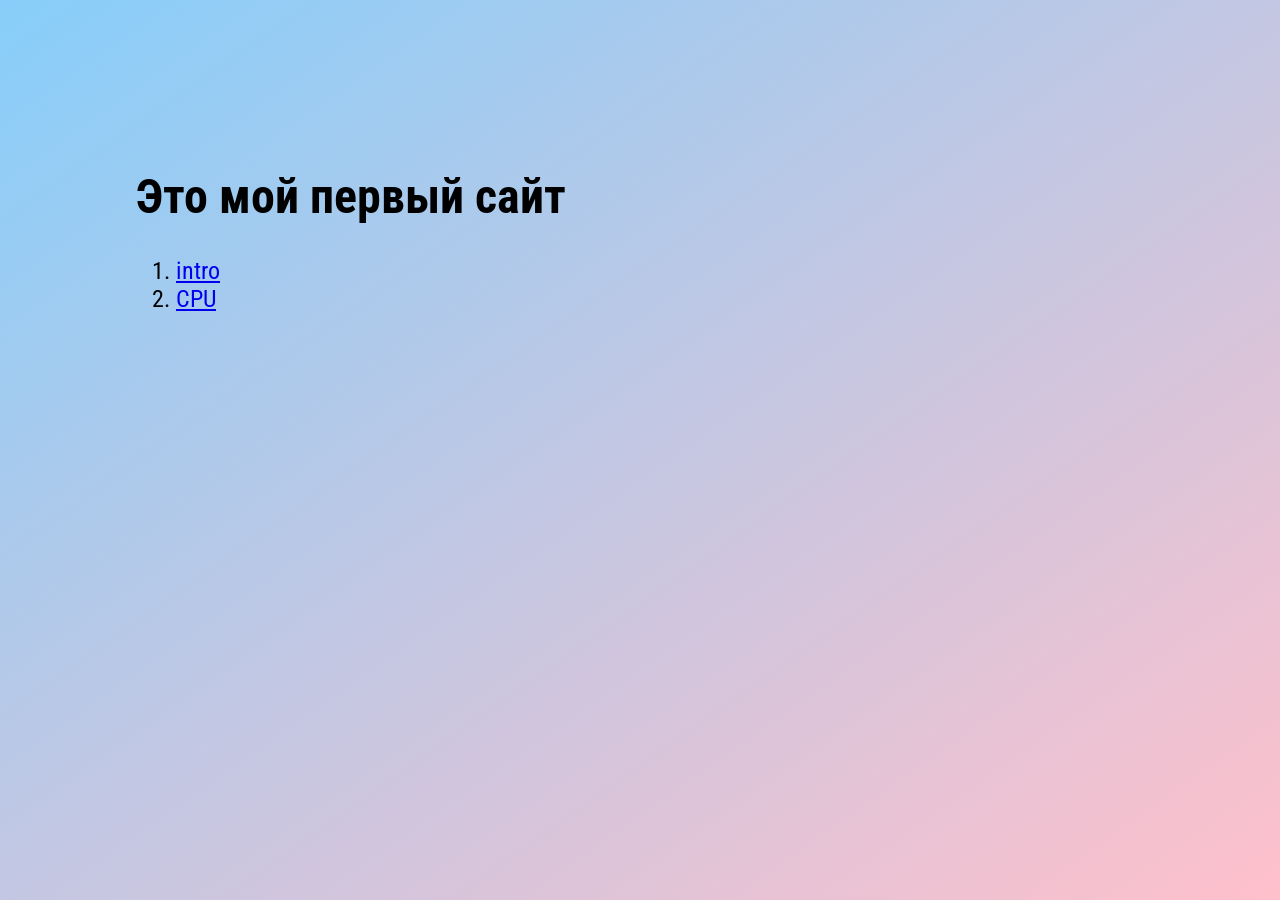
<file: index.html>
﻿<!DOCTYPE html>

<html lang="ru" xmlns="http://www.w3.org/1999/xhtml">
<head>
    <meta charset="utf-8" />
    <link rel="stylesheet" href="Style.css" />

    <title>Это мой первый сайт</title>
</head>
<body>
    <h1>Это мой первый сайт</h1>
    <ol>
        <li><a href="00-intro/Index.html">intro</a></li>
        <li><a href="01-CPU/cpu.html">CPU</a></li>
    </ol>
</body>
</html>
</file>
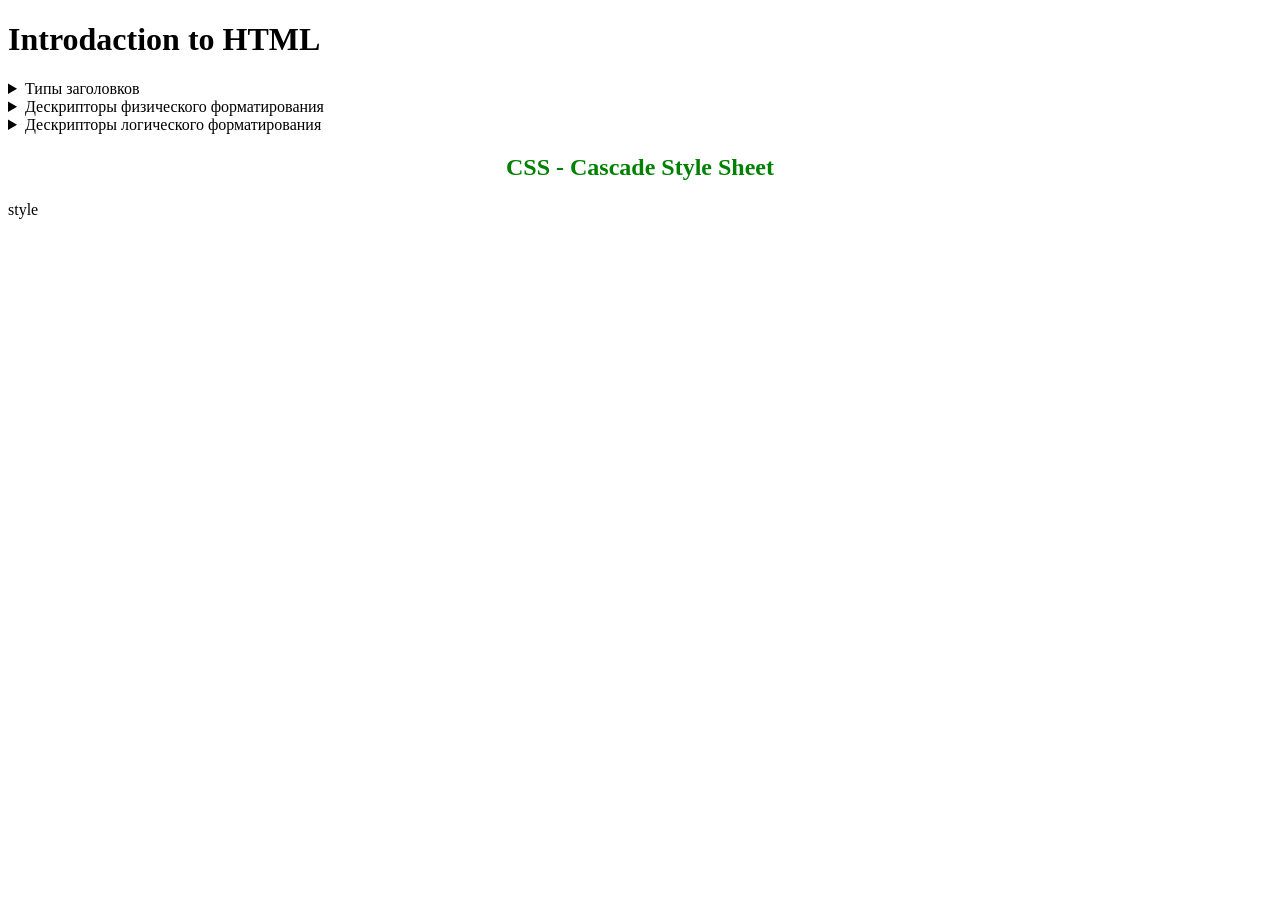
<file: 00-intro/Index.html>
﻿<!DOCTYPE html>

<html lang="ru" xmlns="http://www.w3.org/1999/xhtml">
<head>
    <meta charset="utf-8" />
    <meta name="description" content="Introdaction to HTML,Введение в HTML, группа SPU_411"/>
    <title>Введение в HTML</title>
    <style>
        h2,h4,h6
        {
            color:red;
            text-align:center;
        }
        h2
        {
            color:green;
        }
        code
        {
            font-size:20px;
        }
    </style>
</head>
<body>
    <h1>Introdaction to HTML</h1>
    <details>
        <summary> Типы заголовков </summary>
        <h1>Заголовок 1 &#9728;</h1>
        <h2>Заголовок 2 &#x263C;</h2>
        <h3>Заголовок 3 &#x266B;</h3>
        <h4>Заголовок 4 </h4>
        <h5>Заголовок 5 </h5>
        <h6>Заголовок 6 </h6>
    </details>
    <details>
        <summary>Дескрипторы физического форматирования</summary>
        <p>
            В HTML все делается через дескрипторы.
        </p>
        <b> <tt>&#60;p&#62;</tt>    (Paragraph)     &#8213;</b> это дескриптор описывает абзац;<br>
        <b> <tt>&#60;b&#62;</tt>    (Bold)          &#8213;</b> это дескриптор делает шрифт <b>жирным</b>;<br>
        <b> <tt>&#60;i&#62;</tt>    (Italic)        &#8213;</b> это дескриптор делает шрифт <i>курсивным</i>;<br>
        <b> <tt>&#60;u&#62;</tt>    (Underline)     &#8213;</b> это дескриптор делает шрифт <u>подчеркнутым</u>;<br>
        <b> <tt>&#60;tt&#62;</tt>   (Teletype text) &#8213;</b> это дескриптор делает шрифт <tt>моноширным или монохромным </tt> (DEPRECATED);<br>
        <b> <tt>&#60;sub&#62;</tt>  (Subscript)     &#8213;</b>  <sub>нижний</sub>  индекс;<br>
        <b> <tt>&#60;suз&#62;</tt>  (Superscript)   &#8213;</b>  <sup>верхний</sup> индекс;<br>
    </details>
    <details>
        <summary>Дескрипторы логического форматирования</summary>
        <p>
            Дескрипторы логического форматированиф нужны для анализа страниц поисковыми машинами.
            Многие из них заменяют дескрипторы физизического форматирования.
        </p>

        <strong> <code>&#60;strong&#62; </code>    (Bold)        &#8213;</strong> это дескриптор делает шрифт <strong>жирным</strong>;<br>
        <strong> <code>&#60;em&#62;     </code>        (Emphasis)    &#8213;</strong> это дескриптор делает шрифт <em>курсивным</em>;<br>
        <strong> <code>&#60;del&#62; </code>    (Striceout)    &#8213;</strong> это дескриптор делает шрифт <del>перечеркнутый</del>;<br>
        <strong> <code>&#60;code&#62;   </code>   (Code) &#8213;</strong> это дескриптор делает шрифт <code>моноширным или монохромным </code> ;<br>
        <strong> <code>&#60;mark&#62;   </code>    (Mark)    &#8213;</strong> это дескриптор делает шрифт <mark>перечеркнутый</mark>;<br>
        <strong> <code>&#60;cite&#62;   </code>    (Citation)    &#8213;</strong> это дескриптор делает шрифт <cite>цитаты</cite>;<br>
    </details>

    <h2 style="text-align:center">CSS - Cascade Style Sheet</h2>
    style

</body>
</html>
</file>
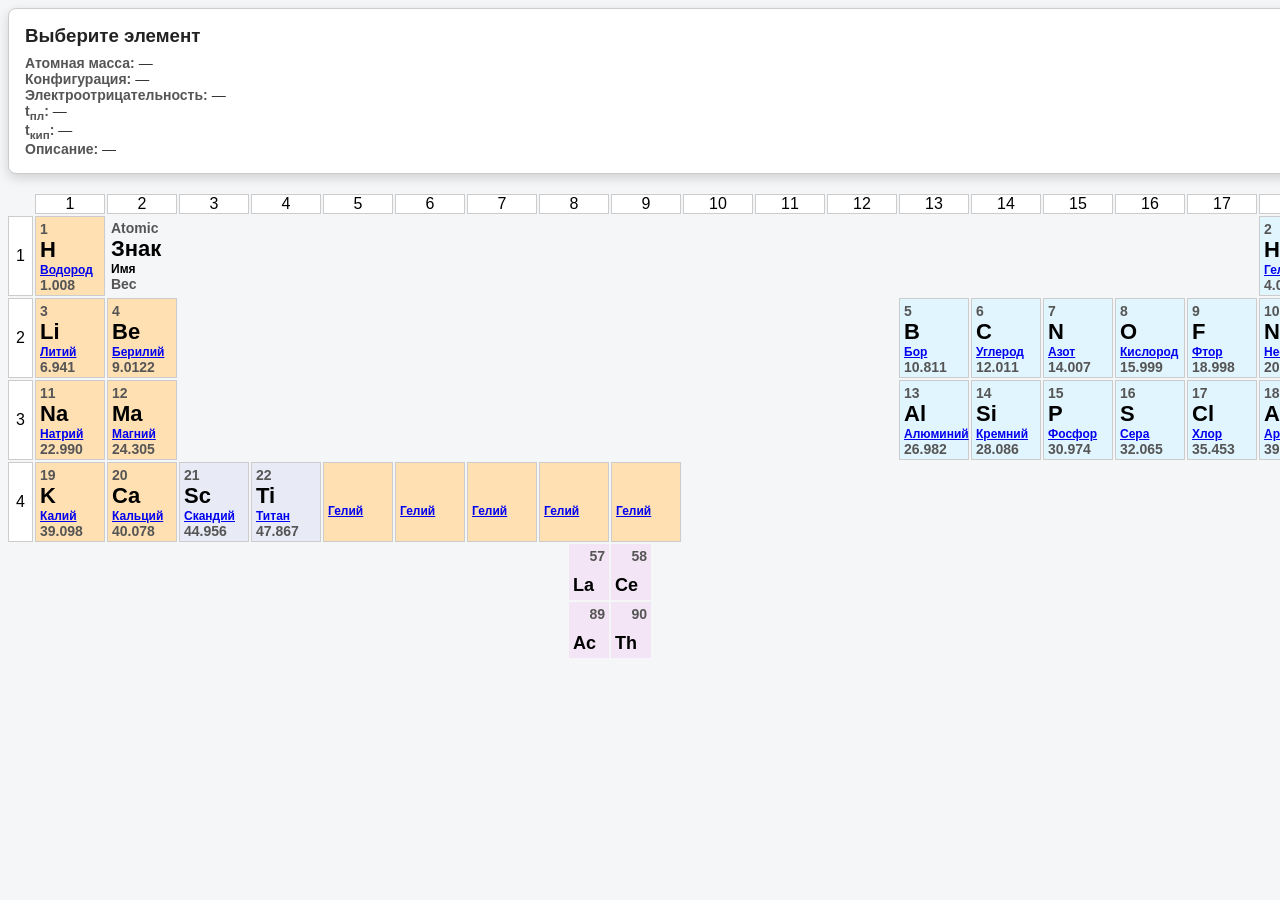
<file: 02-periodic table/index.html>
﻿<!DOCTYPE html>
<html lang="ru">
<head>
    <meta charset="utf-8" />
    <title>Интерактивная таблица Менделеева</title>
    <style>
        body {
            font-family: Arial, sans-serif;
            background: #f4f6f8;
            /* padding: 15px;
        margin: 0;*/
        }

        .container {
            display: flex;
            flex-direction: column;
            gap: 20px;
            max-width: 1400px;
            margin: 0 auto;
        }

        /* Стили для карточки-панели */
        .info-panel {
            width: 100%;
            max-width: 1300px;
            background: white;
            border: 1px solid #ccc;
            padding: 16px;
            border-radius: 8px;
            box-shadow: 0 4px 12px rgba(0,0,0,0.15);
            /*display: none;*/ /* скрыто по умолчанию */
            flex-direction: column;
            gap: 8px;
            animation: fadeIn 0.2s ease-out;
        }

            .info-panel.visible {
                display: flex;
            }

            .info-panel h3 {
                margin: 0 0 8px 0;
                color: #222;
            }

        .info-row {
            font-size: 14px;
            color: #333;
        }

        .info-label {
            color: #555;
            font-weight: bold;
        }

        .layout-wrapper {
            display: flex;
            flex-direction: column;
            align-items: center;
            gap: 24px;
            max-width: 1400px;
            margin: 0 auto;
        }

        /* Таблица */
        .periodic-table {
            display: grid;
            grid-template-columns: 25px /* период */
            repeat(18, 70px); /* группы */
            gap: 2px;
        }

        .cell {
            background: white;
            border: 1px solid #ccc;
            display: flex;
            flex-direction: column;
            align-items: flex-start;
            justify-content: space-between;
            padding: 4px;
            box-sizing: border-box;
            position: relative;
            cursor: pointer;
            transition: transform 0.1s, box-shadow 0.1s, background-color 0.1s;
        }

            .cell:hover {
                transform: scale(1.03);
                box-shadow: 0 4px 12px rgba(0,0,0,0.15);
                z-index: 10;
                background-color: #f0f4f8;
            }

            .cell.empty {
                background: transparent;
                border: none;
                cursor: default;
            }

        .cell, .period, .group {
            background: white;
            border: 1px solid #ccc;
            box-sizing: border-box;
            padding: 4px;
            cursor: pointer;
            transition: transform 0.1s, box-shadow 0.1s;
        }

            .cell:hover, .period:hover, .group:hover {
                transform: scale(1.05);
                box-shadow: 0 4px 12px rgba(0,0,0,0.15);
            }



        .cell {
            height: 80px;
            display: flex;
            flex-direction: column;
            justify-content: space-between;
        }

        .period {
            height: 20px;
            display: flex;
            justify-content: center;
            align-items: center;
        }

        .group {
            width: 25px;
            display: flex;
            justify-content: center;
            align-items: center;
        }


        .atomic-number 
        {
            font-size: 14px;
            font-weight: bold;
            text-align:right;
            color: #555;
        }

        .symbol {
            font-size: 22px;
            font-weight: bold;
        }

        .name {
            font-size: 12px;
            font-weight: bold;
            text-align: left;
        }

        .mass {
            font-size: 14px;
            font-weight: bold;
            text-align: left;
            color: #555;
        }


        /* Цвета блоков */
        .s-block {
            background-color: #ffe0b2;
        }

        .p-block {
            background-color: #e1f5fe;
        }

        .d-block {
            background-color: #e8eaf6;
        }

        .f-block {
            background-color: #f3e5f5;
        }

        /* Лантаноиды и актиноиды */
        .lanthanides, .actinides {
            grid-column: 3 / span 14;
            display: flex;
            justify-content: center;
            gap: 2px;
        }

        .sub-cell {
            width: 40px;
            height: 56px;
            font-size: 11px;
            display: flex;
            flex-direction: column;
            justify-content: space-between;
            padding: 4px;
            box-sizing: border-box;
            cursor: pointer;
            transition: transform 0.1s, background-color 0.1s;
        }

            .sub-cell:hover {
                transform: scale(1.03);
                background-color: #f0f4f8;
            }

            .sub-cell .symbol {
                font-size: 18px;
            }

        /* Анимация появления */
        @keyframes fadeIn {
            from {
                opacity: 0;
                transform: translateY(-5px);
            }

            to {
                opacity: 1;
                transform: translateY(0);
            }
        }
    </style>
</head>
<body>

    <div class="container">
        <!-- Карточка теперь ПЕРВАЯ в контейнере -->
        <div class="info-panel" id="infoPanel">
            <h3 id="infoName">Выберите элемент</h3>
            <div class="info-row"><span class="info-label">Атомная масса:</span> <span id="infoMass">—</span></div>
            <div class="info-row"><span class="info-label">Конфигурация:</span> <span id="infoConfig">—</span></div>
            <div class="info-row"><span class="info-label">Электроотрицательность:</span> <span id="infoElectroneg">—</span></div>
            <div class="info-row"><span class="info-label">t<sub>пл</sub>:</span> <span id="infoMelt">—</span></div>
            <div class="info-row"><span class="info-label">t<sub>кип</sub>:</span> <span id="infoBoil">—</span></div>
            <div class="info-row"><span class="info-label">Описание:</span> <span id="infoDesc">—</span></div>
        </div>

        <!-- Сама таблица -->
        <div class="periodic-table" id="table">
            <div class="empty-corner"></div> <div class="period">1</div> <div class="period">2</div> <div class="period">3</div> <div class="period">4</div> <div class="period">5</div> <div class="period">6</div> <div class="period">7</div> <div class="period">8</div> <div class="period">9</div> <div class="period">10</div> <div class="period">11</div> <div class="period">12</div> <div class="period">13</div> <div class="period">14</div> <div class="period">15</div> <div class="period">16</div> <div class="period">17</div> <div class="period">18</div>
            <!-- Период 1 -->
            <div class="group">1</div>
            <div class="cell s-block" data-element="H">
                <span class="atomic-number">1</span>
                <span class="symbol">H</span>
                <span class="name"><a href="https://ru.wikipedia.org/wiki/Водород" target="_blank">Водород</a></span>
                <span class="mass">1.008</span>
            </div>
            <div class="cell empty">
                <span class="atomic-number">Atomic</span>
                <span class="symbol">Знак</span>
                <span class="name">Имя</span>
                <span class="mass">Вес</span>
            </div>
            <div class="cell empty"></div><div class="cell empty"></div><div class="cell empty"></div><div class="cell empty"></div><div class="cell empty"></div><div class="cell empty"></div><div class="cell empty"></div><div class="cell empty"></div><div class="cell empty"></div><div class="cell empty"></div><div class="cell empty"></div><div class="cell empty"></div><div class="cell empty"></div><div class="cell empty"></div><div class="cell empty"></div>

            <div class="cell p-block" data-element="He">
                <span class="atomic-number">2</span>
                <span class="symbol">He</span>
                <span class="name"><a href="https://ru.wikipedia.org/wiki/Гелий" target="_blank">Гелий</a></span>
                <span class="mass">4.0026</span>
            </div>
            <div class="group">2</div>
            <!-- Период 2 -->
            <div class="cell s-block"data-element="Li">
                <span class="atomic-number">3</span>
                <span class="symbol">Li</span>
                <span class="name"><a href="https://ru.wikipedia.org/wiki/Литий" target="_blank">Литий</a></span>
                <span class="mass">6.941</span>
            </div>
            <div class="cell s-block"data-element="Be">
                <span class="atomic-number">4</span>
                <span class="symbol">Be</span>
                <span class="name"><a href="https://ru.wikipedia.org/wiki/Берилий" target="_blank">Берилий</a></span>
                <span class="mass">9.0122</span>
            </div>
            <div class="cell empty"></div> <div class="cell empty"></div> <div class="cell empty"></div> <div class="cell empty"></div> <div class="cell empty"></div> <div class="cell empty"></div> <div class="cell empty"></div> <div class="cell empty"></div> <div class="cell empty"></div> <div class="cell empty"></div>

            <div class="cell p-block"data-element="B">
                <span class="atomic-number">5</span>
                <span class="symbol">B</span>
                <span class="name"><a href="https://ru.wikipedia.org/wiki/Бор" target="_blank">Бор</a></span>
                <span class="mass">10.811</span>
            </div>
            <div class="cell p-block"data-element="C">
                <span class="atomic-number">6</span>
                <span class="symbol">C</span>
                <span class="name"><a href="https://ru.wikipedia.org/wiki/Углерод" target="_blank">Углерод</a></span>
                <span class="mass">12.011</span>
            </div>
            <div class="cell p-block"data-element="N">
                <span class="atomic-number">7</span>
                <span class="symbol">N</span>
                <span class="name"><a href="https://ru.wikipedia.org/wiki/Азот" target="_blank">Азот</a></span>
                <span class="mass">14.007</span>
            </div>
            <div class="cell p-block"data-element="O">
                <span class="atomic-number">8</span>
                <span class="symbol">O</span>
                <span class="name"><a href="https://ru.wikipedia.org/wiki/Кислород" target="_blank">Кислород</a></span>
                <span class="mass">15.999</span>
            </div>
            <div class="cell p-block"data-element="F">
                <span class="atomic-number">9</span>
                <span class="symbol">F</span>
                <span class="name"><a href="https://ru.wikipedia.org/wiki/Фтор" target="_blank">Фтор</a></span>
                <span class="mass">18.998</span>
            </div>
            <div class="cell p-block"data-element="Ne">
                <span class="atomic-number">10</span>
                <span class="symbol">Ne</span>
                <span class="name"><a href="https://ru.wikipedia.org/wiki/Неон" target="_blank">Неон</a></span>
                <span class="mass">20.180</span>
            </div>
            <div class="group">3</div>
            <div class="cell s-block"data-element="Na">
                <span class="atomic-number">11</span>
                <span class="symbol">Na</span>
                <span class="name"><a href="https://ru.wikipedia.org/wiki/Натрий" target="_blank">Натрий</a></span>
                <span class="mass">22.990</span>
            </div>
            <div class="cell s-block"data-element="Ma">
                <span class="atomic-number">12</span>
                <span class="symbol">Ma</span>
                <span class="name"><a href="https://ru.wikipedia.org/wiki/Магний" target="_blank">Магний</a></span>
                <span class="mass">24.305</span>
            </div>

            <div class="cell empty"></div> <div class="cell empty"></div> <div class="cell empty"></div> <div class="cell empty"></div> <div class="cell empty"></div> <div class="cell empty"></div> <div class="cell empty"></div> <div class="cell empty"></div> <div class="cell empty"></div> <div class="cell empty"></div>

            <div class="cell p-block"data-element="Al">
                <span class="atomic-number">13</span>
                <span class="symbol">Al</span>
                <span class="name"><a href="https://ru.wikipedia.org/wiki/Алюминий" target="_blank">Алюминий</a></span>
                <span class="mass">26.982</span>
            </div>
            <div class="cell p-block"data-element="Si">
                <span class="atomic-number">14</span>
                <span class="symbol">Si</span>
                <span class="name"><a href="https://ru.wikipedia.org/wiki/Кремний" target="_blank">Кремний</a></span>
                <span class="mass">28.086</span>
            </div>
            <div class="cell p-block"data-element="P">
                <span class="atomic-number">15</span>
                <span class="symbol">P</span>
                <span class="name"><a href="https://ru.wikipedia.org/wiki/Фосфор" target="_blank">Фосфор</a></span>
                <span class="mass">30.974</span>
            </div>
            <div class="cell p-block"data-element="S">
                <span class="atomic-number">16</span>
                <span class="symbol">S</span>
                <span class="name"><a href="https://ru.wikipedia.org/wiki/Сера" target="_blank">Сера</a></span>
                <span class="mass">32.065</span>
            </div>
            <div class="cell p-block"data-element="Cl">
                <span class="atomic-number">17</span>
                <span class="symbol">Cl</span>
                <span class="name"><a href="https://ru.wikipedia.org/wiki/Хлор" target="_blank">Хлор</a></span>
                <span class="mass">35.453</span>
            </div>
            <div class="cell p-block"data-element="Ar">
                <span class="atomic-number">18</span>
                <span class="symbol">Ar</span>
                <span class="name"><a href="https://ru.wikipedia.org/wiki/Аргон" target="_blank">Аргон</a></span>
                <span class="mass">39.948</span>
            </div>
            <div class="group">4</div>

            <div class="cell s-block"data-element="K">
                <span class="atomic-number">19</span>
                <span class="symbol">K</span>
                <span class="name"><a href="https://ru.wikipedia.org/wiki/Калий" target="_blank">Калий</a></span>
                <span class="mass">39.098</span>
            </div>
            <div class="cell s-block"data-element="Ca">
                <span class="atomic-number">20</span>
                <span class="symbol">Ca</span>
                <span class="name"><a href="https://ru.wikipedia.org/wiki/Кальций" target="_blank">Кальций</a></span>
                <span class="mass">40.078</span>
            </div>
            <div class="cell d-block"data-element="Sc">
                <span class="atomic-number">21</span>
                <span class="symbol">Sc</span>
                <span class="name"><a href="https://ru.wikipedia.org/wiki/Скандий" target="_blank">Скандий</a></span>
                <span class="mass">44.956</span>
            </div>
            <div class="cell d-block"data-element="Ti">
                <span class="atomic-number">22</span>
                <span class="symbol">Ti</span>
                <span class="name"><a href="https://ru.wikipedia.org/wiki/Титан (элемент)" target="_blank">Титан</a></span>
                <span class="mass">47.867</span>
            </div>
            <div class="cell s-block">
                <span class="atomic-number"></span>
                <span class="symbol"></span>
                <span class="name"><a href="https://ru.wikipedia.org/wiki/Гелий" target="_blank">Гелий</a></span>
                <span class="mass"></span>
            </div>
            <div class="cell s-block">
                <span class="atomic-number"></span>
                <span class="symbol"></span>
                <span class="name"><a href="https://ru.wikipedia.org/wiki/Гелий" target="_blank">Гелий</a></span>
                <span class="mass"></span>
            </div>
            <div class="cell s-block">
                <span class="atomic-number"></span>
                <span class="symbol"></span>
                <span class="name"><a href="https://ru.wikipedia.org/wiki/Гелий" target="_blank">Гелий</a></span>
                <span class="mass"></span>
            </div>
            <div class="cell s-block">
                <span class="atomic-number"></span>
                <span class="symbol"></span>
                <span class="name"><a href="https://ru.wikipedia.org/wiki/Гелий" target="_blank">Гелий</a></span>
                <span class="mass"></span>
            </div>
            <div class="cell s-block">
                <span class="atomic-number"></span>
                <span class="symbol"></span>
                <span class="name"><a href="https://ru.wikipedia.org/wiki/Гелий" target="_blank">Гелий</a></span>
                <span class="mass"></span>
            </div>

            <!-- Лантаноиды -->
            <div class="lanthanides">
                <div class="sub-cell f-block" data-element="La"><span class="atomic-number">57</span><span class="symbol">La</span></div>
                <div class="sub-cell f-block" data-element="Ce"><span class="atomic-number">58</span><span class="symbol">Ce</span></div>
            </div>

            <!-- Актиноиды -->
            <div class="actinides">
                <div class="sub-cell f-block" data-element="Ac"><span class="atomic-number">89</span><span class="symbol">Ac</span></div>
                <div class="sub-cell f-block" data-element="Th"><span class="atomic-number">90</span><span class="symbol">Th</span></div>
            </div>
        </div>
    </div>

    <script>
        const elementsData = {
            "H": { name: "Водород", mass: "1.008", config: "1s¹", electroneg: "2.20", melt: "−259.16 °C", boil: "−252.87 °C", desc: "Самый лёгкий элемент, газ." },
            "He": { name: "Гелий", mass: "4.0026", config: "1s²", electroneg: "нет", melt: "нет", boil: "−268.93 °C", desc: "Инертный газ, второй по лёгкости." },
            "Li": { name: "Литий", mass: "6.94", config: "[He] 2s¹", electroneg: "0.98", melt: "180.54 °C", boil: "1342 °C", desc: "Щелочной металл, мягкий." },
            "Be": { name: "Бериллий", mass: "9.0122", config: "[He] 2s²", electroneg: "1.57", melt: "1287 °C", boil: "2470 °C", desc: "Лёгкий твёрдый металл." },
            "B": { name: "Бор", mass: "10.81", config: "[He] 2s²2p¹", electroneg: "2.04", melt: "2076 °C", boil: "3927 °C", desc: "Полуметалл, встречается в минералах." },
            "C": { name: "Углерод", mass: "12.011", config: "[He] 2s²2p²", electroneg: "2.55", melt: "3550 °C", boil: "4827 °C", desc: "Основа органической химии." },
            "N": { name: "Азот", mass: "14.007", config: "[He] 2s²2p³", electroneg: "3.04", melt: "−210 °C", boil: "−195.8 °C", desc: "Газ, 78% атмосферы Земли." },
            "O": { name: "Кислород", mass: "15.999", config: "[He] 2s²2p⁴", electroneg: "3.44", melt: "−218.79 °C", boil: "−182.96 °C", desc: "Газ, необходим для дыхания." },
            "F": { name: "Фтор", mass: "18.998", config: "[He] 2s²2p⁵", electroneg: "3.98", melt: "−219.67 °C", boil: "−188.11 °C", desc: "Самый электроотрицательный элемент." },
            "Ne": { name: "Неон", mass: "20.180", config: "[He] 2s²2p⁶", electroneg: "нет", melt: "−248.59 °C", boil: "−246.05 °C", desc: "Инертный газ, светится в трубках." },
            "Na": { name: "Натрий", mass: "22.990", config: "[Ne] 3s¹", electroneg: "0.93", melt: "97.79 °C", boil: "883 °C", desc: "Щелочной металл, бурно реагирует с водой." },
            "Mg": { name: "Магний", mass: "24.305", config: "[Ne] 3s²", electroneg: "1.31", melt: "650 °C", boil: "1090 °C", desc: "Лёгкий металл, горит ярким пламенем." },
            "Al": { name: "Алюминий", mass: "26.982", config: "[Ne] 3s²3p¹", electroneg: "1.61", melt: "660.32 °C", boil: "2519 °C", desc: "Лёгкий металл, устойчив к коррозии." },
            "Si": { name: "Кремний", mass: "28.086", config: "[Ne] 3s²3p²", electroneg: "1.90", melt: "1414 °C", boil: "3265 °C", desc: "Полупроводник, основа микроэлектроники." },
            "P": { name: "Фосфор", mass: "30.974", config: "[Ne] 3s²3p³", electroneg: "2.19", melt: "44.15 °C", boil: "280 °C", desc: "Существует в разных аллотропных формах." },
            "S": { name: "Сера", mass: "32.06", config: "[Ne] 3s²3p⁴", electroneg: "2.58", melt: "115.21 °C", boil: "444.6 °C", desc: "Жёлтое твёрдое вещество, пахнет при горении." },
            "Cl": { name: "Хлор", mass: "35.45", config: "[Ne] 3s²3p⁵", electroneg: "3.16", melt: "−101.5 °C", boil: "−34.04 °C", desc: "Токсичный газ, используется для обеззараживания." },
            "Ar": { name: "Аргон", mass: "39.948", config: "[Ne] 3s²3p⁶", electroneg: "нет", melt: "−189.35 °C", boil: "−185.85 °C", desc: "Инертный газ, 1% атмосферы." }
        };

        const cells = document.querySelectorAll('.cell[data-element], .sub-cell[data-element]');
        const infoPanel = document.getElementById('infoPanel');
        const infoName = document.getElementById('infoName');
        const infoMass = document.getElementById('infoMass');
        const infoConfig = document.getElementById('infoConfig');
        const infoElectroneg = document.getElementById('infoElectroneg');
        const infoMelt = document.getElementById('infoMelt');
        const infoBoil = document.getElementById('infoBoil');
        const infoDesc = document.getElementById('infoDesc');

        cells.forEach(cell => {
            cell.addEventListener('click', (e) => {
                e.preventDefault();
                const symbol = cell.getAttribute('data-element');
                const data = elementsData[symbol];

                if (data) {
                    infoName.textContent = data.name;
                    infoMass.textContent = data.mass;
                    infoConfig.textContent = data.config;
                    infoElectroneg.textContent = data.electroneg;
                    infoMelt.textContent = data.melt;
                    infoBoil.textContent = data.boil;
                    infoDesc.textContent = data.desc;
                    infoPanel.classList.add('visible');
                } else {
                    console.warn('Нет данных для элемента:', symbol);
                }
            });
        });
    </script>
</body>
</html>
</file>
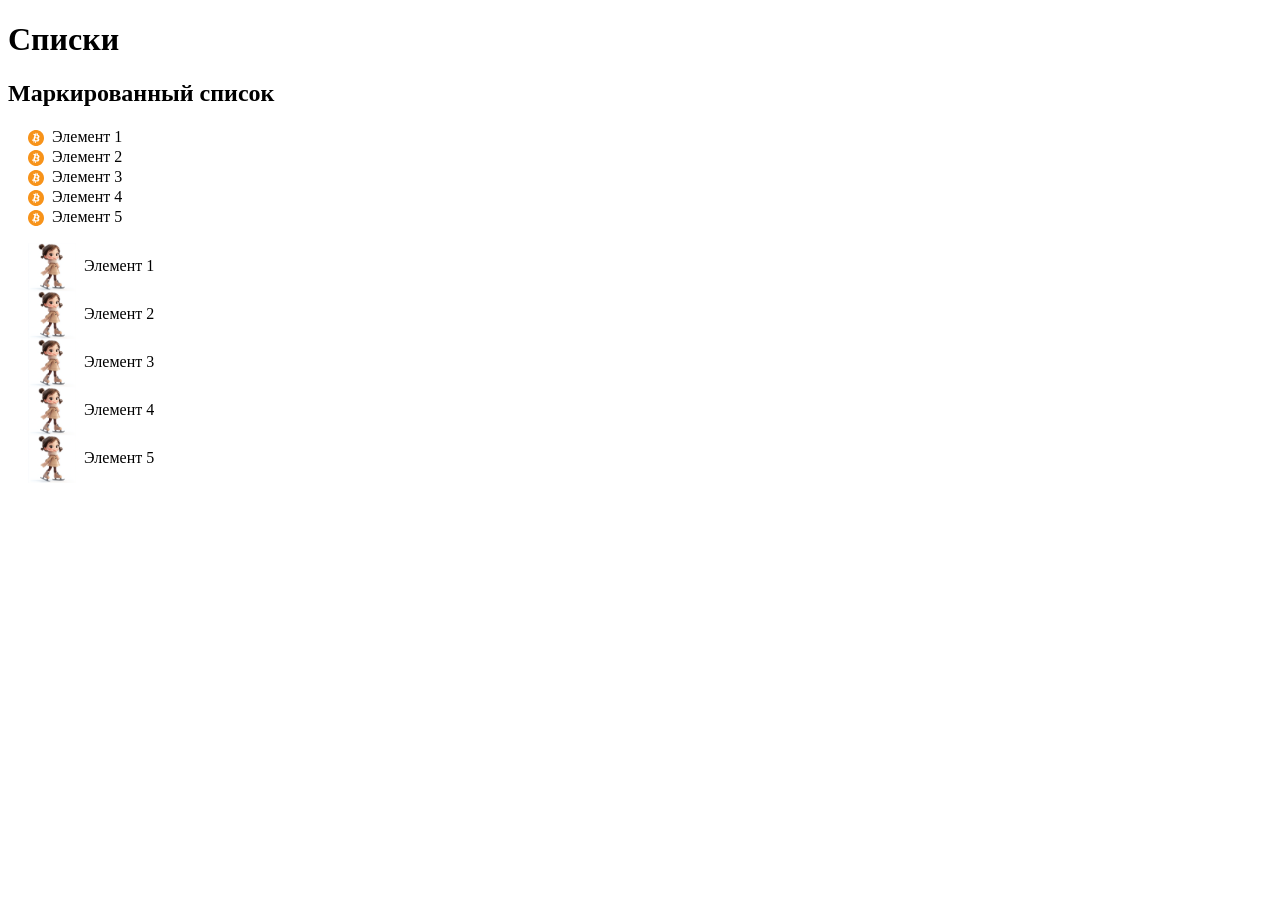
<file: list.html>
﻿<!DOCTYPE html>

<html lang="en" xmlns="http://www.w3.org/1999/xhtml">
<head>
    <meta charset="utf-8" />
    <title>Списки</title>
    <style>
        ul, ol {
            list-style: none; /* убираем стандартные точки */
            padding-left: 0; /* убираем отступ, который даёт браузер */
        }

            ul li, ol li {
                padding-left: 20px; /* место под иконку: ширина + отступ справа */
                line-height: 20px; /* чтобы строка не схлопывалась, если картинка выше текста */
            }

                ul li::before, ol li::before {
                    content: "";
                    display: inline-block;
                    margin-right: 8px;
                    background-size: contain;
                    background-repeat: no-repeat;
                    vertical-align: middle;
                }

                ul li::before {
                    width: 16px;
                    height: 16px;
                    background-image: url("img/bitcoin.svg");
                }

                ol li::before {
                    width: 48px;
                    height: 48px;
                    background-image: url("img/single-2403253-1.png");
                }
    </style>


</head>
<body>

    <h1>Списки</h1>
    <h2>Маркированный список</h2>
    <ul>
        <li>Элемент 1 </li>
        <li>Элемент 2</li>
        <li>Элемент 3</li>
        <li>Элемент 4</li>
        <li>Элемент 5</li>
    </ul>
    <ol>
        <li>Элемент 1</li>
        <li>Элемент 2</li>
        <li>Элемент 3</li>
        <li>Элемент 4</li>
        <li>Элемент 5</li>
    </ol>

</body>
</html>
</file>
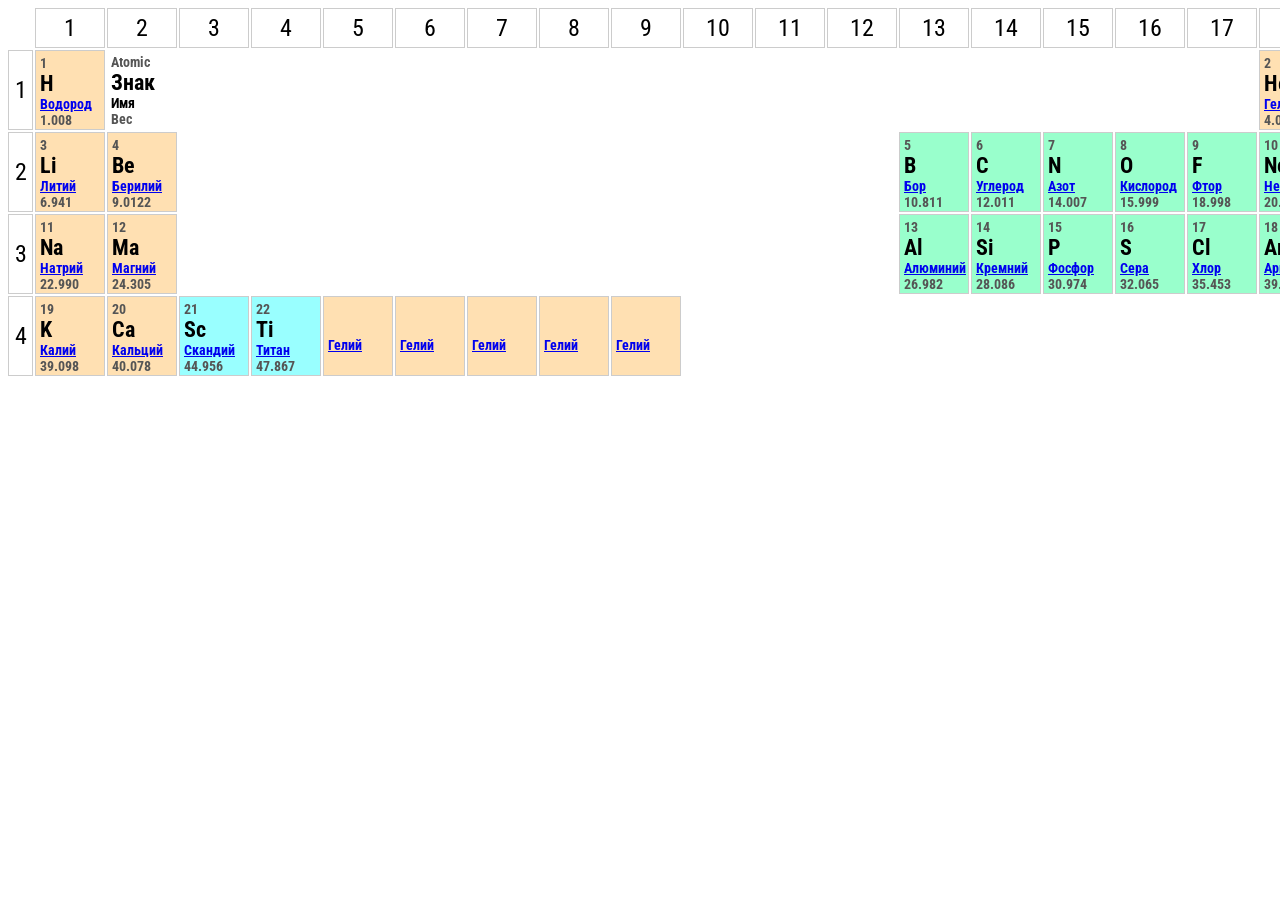
<file: 03-periodic_table/table.html>
﻿<!DOCTYPE html>

<html lang="ru" xmlns="http://www.w3.org/1999/xhtml">
<head>
    <meta charset="utf-8" />
    <link rel="stylesheet" href="table.css">
    <title>Таблица Менделеева</title>
</head>
<body>
    <div class="periodic-table">
        <div class="empty-corner"></div> <div class="period">1</div> <div class="period">2</div> <div class="period">3</div> <div class="period">4</div> <div class="period">5</div> <div class="period">6</div> <div class="period">7</div> <div class="period">8</div> <div class="period">9</div> <div class="period">10</div> <div class="period">11</div> <div class="period">12</div> <div class="period">13</div> <div class="period">14</div> <div class="period">15</div> <div class="period">16</div> <div class="period">17</div> <div class="period">18</div> <div class="group">1</div>
            <!--onmouseenter="updateCard(this)"
        data-name="Водород"
        data-symbol="H"
        data-mass="1.008"
        data-config="1s¹"
        data-electroneg="2.20"-->
       <div class="cell s-block">
            <span class="atomic-number">1</span>
            <span class="symbol">H</span>
            <span class="name"><a href="https://ru.wikipedia.org/wiki/Водород" target="_blank">Водород</a></span>
            <span class="mass">1.008</span>
        </div>
        <div class="cell empty">
            <span class="atomic-number">Atomic</span>
            <span class="symbol">Знак</span>
            <span class="name">Имя</span>
            <span class="mass">Вес</span>
        </div>

        <div class="cell empty"></div> <div class="cell empty"></div> <div class="cell empty"></div> <div class="cell empty"></div> <div class="cell empty"></div> <div class="cell empty"></div> <div class="cell empty"></div> <div class="cell empty"></div> <div class="cell empty"></div> <div class="cell empty"></div> <div class="cell empty"></div> <div class="cell empty"></div> <div class="cell empty"></div> <div class="cell empty"></div> <div class="cell empty"></div>

        <div class="cell s-block">
            <span class="atomic-number">2</span>
            <span class="symbol">He</span>
             <span class="name"><a href="https://ru.wikipedia.org/wiki/Гелий" target="_blank">Гелий</a></span>
            <span class="mass">4.0026</span>
        </div>
        <div class="group">2</div>
        <div class="cell s-block">
            <span class="atomic-number">3</span>
            <span class="symbol">Li</span>
            <span class="name"><a href="https://ru.wikipedia.org/wiki/Литий" target="_blank">Литий</a></span>
            <span class="mass">6.941</span>
        </div>
        <div class="cell s-block">
            <span class="atomic-number">4</span>
            <span class="symbol">Be</span>
            <span class="name"><a href="https://ru.wikipedia.org/wiki/Берилий" target="_blank">Берилий</a></span>
            <span class="mass">9.0122</span>
        </div>
        <div class="cell empty"></div> <div class="cell empty"></div> <div class="cell empty"></div> <div class="cell empty"></div> <div class="cell empty"></div> <div class="cell empty"></div> <div class="cell empty"></div> <div class="cell empty"></div> <div class="cell empty"></div> <div class="cell empty"></div>

        <div class="cell p-block">
            <span class="atomic-number">5</span>
            <span class="symbol">B</span>
            <span class="name"><a href="https://ru.wikipedia.org/wiki/Бор" target="_blank">Бор</a></span>
            <span class="mass">10.811</span>
        </div>
        <div class="cell p-block">
            <span class="atomic-number">6</span>
            <span class="symbol">C</span>
            <span class="name"><a href="https://ru.wikipedia.org/wiki/Углерод" target="_blank">Углерод</a></span>
            <span class="mass">12.011</span>
        </div>
        <div class="cell p-block">
            <span class="atomic-number">7</span>
            <span class="symbol">N</span>
            <span class="name"><a href="https://ru.wikipedia.org/wiki/Азот" target="_blank">Азот</a></span>
            <span class="mass">14.007</span>
        </div>
        <div class="cell p-block">
            <span class="atomic-number">8</span>
            <span class="symbol">O</span>
            <span class="name"><a href="https://ru.wikipedia.org/wiki/Кислород" target="_blank">Кислород</a></span>
            <span class="mass">15.999</span>
        </div>
        <div class="cell p-block">
            <span class="atomic-number">9</span>
            <span class="symbol">F</span>
            <span class="name"><a href="https://ru.wikipedia.org/wiki/Фтор" target="_blank">Фтор</a></span>
            <span class="mass">18.998</span>
        </div>
        <div class="cell p-block">
            <span class="atomic-number">10</span>
            <span class="symbol">Ne</span>
            <span class="name"><a href="https://ru.wikipedia.org/wiki/Неон" target="_blank">Неон</a></span>
            <span class="mass">20.180</span>
        </div>
        <div class="group">3</div>
        <div class="cell s-block">
            <span class="atomic-number">11</span>
            <span class="symbol">Na</span>
            <span class="name"><a href="https://ru.wikipedia.org/wiki/Натрий" target="_blank">Натрий</a></span>
            <span class="mass">22.990</span>
        </div>
        <div class="cell s-block">
            <span class="atomic-number">12</span>
            <span class="symbol">Ma</span>
            <span class="name"><a href="https://ru.wikipedia.org/wiki/Магний" target="_blank">Магний</a></span>
            <span class="mass">24.305</span>
        </div>

        <div class="cell empty"></div> <div class="cell empty"></div> <div class="cell empty"></div> <div class="cell empty"></div> <div class="cell empty"></div> <div class="cell empty"></div> <div class="cell empty"></div> <div class="cell empty"></div> <div class="cell empty"></div> <div class="cell empty"></div>

        <div class="cell p-block">
            <span class="atomic-number">13</span>
            <span class="symbol">Al</span>
            <span class="name"><a href="https://ru.wikipedia.org/wiki/Алюминий" target="_blank">Алюминий</a></span>
            <span class="mass">26.982</span>
        </div>
        <div class="cell p-block">
            <span class="atomic-number">14</span>
            <span class="symbol">Si</span>
            <span class="name"><a href="https://ru.wikipedia.org/wiki/Кремний" target="_blank">Кремний</a></span>
            <span class="mass">28.086</span>
        </div>
        <div class="cell p-block">
            <span class="atomic-number">15</span>
            <span class="symbol">P</span>
            <span class="name"><a href="https://ru.wikipedia.org/wiki/Фосфор" target="_blank">Фосфор</a></span>
            <span class="mass">30.974</span>
        </div>
        <div class="cell p-block">
            <span class="atomic-number">16</span>
            <span class="symbol">S</span>
            <span class="name"><a href="https://ru.wikipedia.org/wiki/Сера" target="_blank">Сера</a></span>
            <span class="mass">32.065</span>
        </div>
        <div class="cell p-block">
            <span class="atomic-number">17</span>
            <span class="symbol">Cl</span>
            <span class="name"><a href="https://ru.wikipedia.org/wiki/Хлор" target="_blank">Хлор</a></span>
            <span class="mass">35.453</span>
        </div>
        <div class="cell p-block">
            <span class="atomic-number">18</span>
            <span class="symbol">Ar</span>
            <span class="name"><a href="https://ru.wikipedia.org/wiki/Аргон" target="_blank">Аргон</a></span>
            <span class="mass">39.948</span>
        </div>
        <div class="group">4</div>
      
        <div class="cell s-block">
            <span class="atomic-number">19</span>
            <span class="symbol">K</span>
            <span class="name"><a href="https://ru.wikipedia.org/wiki/Калий" target="_blank">Калий</a></span>
            <span class="mass">39.098</span>
        </div>
        <div class="cell s-block">
            <span class="atomic-number">20</span>
            <span class="symbol">Ca</span>
            <span class="name"><a href="https://ru.wikipedia.org/wiki/Кальций" target="_blank">Кальций</a></span>
            <span class="mass">40.078</span>
        </div>
        <div class="cell d-block">
            <span class="atomic-number">21</span>
            <span class="symbol">Sc</span>
            <span class="name"><a href="https://ru.wikipedia.org/wiki/Скандий" target="_blank">Скандий</a></span>
            <span class="mass">44.956</span>
        </div>
        <div class="cell d-block">
            <span class="atomic-number">22</span>
            <span class="symbol">Ti</span>
            <span class="name"><a href="https://ru.wikipedia.org/wiki/Титан (элемент)" target="_blank">Титан</a></span>
            <span class="mass">47.867</span>
        </div>
        <div class="cell s-block">
            <span class="atomic-number"></span>
            <span class="symbol"></span>
            <span class="name"><a href="https://ru.wikipedia.org/wiki/Гелий" target="_blank">Гелий</a></span>
            <span class="mass"></span>
        </div>
        <div class="cell s-block">
            <span class="atomic-number"></span>
            <span class="symbol"></span>
            <span class="name"><a href="https://ru.wikipedia.org/wiki/Гелий" target="_blank">Гелий</a></span>
            <span class="mass"></span>
        </div>
        <div class="cell s-block">
            <span class="atomic-number"></span>
            <span class="symbol"></span>
            <span class="name"><a href="https://ru.wikipedia.org/wiki/Гелий" target="_blank">Гелий</a></span>
            <span class="mass"></span>
        </div>
        <div class="cell s-block">
            <span class="atomic-number"></span>
            <span class="symbol"></span>
            <span class="name"><a href="https://ru.wikipedia.org/wiki/Гелий" target="_blank">Гелий</a></span>
            <span class="mass"></span>
        </div>
        <div class="cell s-block">
            <span class="atomic-number"></span>
            <span class="symbol"></span>
            <span class="name"><a href="https://ru.wikipedia.org/wiki/Гелий" target="_blank">Гелий</a></span>
            <span class="mass"></span>
        </div>
      

    </div>
</body>
</html>
</file>
<file: Style.css>
﻿@import url('https://fonts.googleapis.com/css2?family=Roboto+Condensed:ital,wght@0,100..900;1,100..900&display=swap');
body {
    font-family: Roboto Condensed;
    font-size: 24px;
    background-image: linear-gradient(to bottom right,lightskyblue, pink);
    background-attachment: fixed;
    padding:128px;
}
</file>
<file: 03-periodic_table/table.css>
﻿@import url('https://fonts.googleapis.com/css2?family=Roboto+Condensed:wght@300;400;700&display=swap');

body
{
    font-size: 24px;
    font-family: "Roboto Condensed", sans-serif;
}

.layout-wrapper 
{
    display: flex;
    flex-direction: column;
    align-items: center;
    gap: 24px;
    max-width: 1400px;
    margin: 0 auto;
}

.periodic-table 
{
    display: grid;
    grid-template-columns: 25px /* период */
    repeat(18, 70px); /* группы */
    gap: 2px;
}

.cell, .period, .group 
{
    background: white;
    border: 1px solid #ccc;
    box-sizing: border-box;
    padding: 4px;
    cursor: pointer;
    transition: transform 0.1s, box-shadow 0.1s;
}

    .cell:hover, .period:hover, .group:hover {
        transform: scale(1.05);
        box-shadow: 0 4px 12px rgba(0,0,0,0.15);
    }



.cell {
    
    height: 80px;
    display: flex;
    flex-direction: column;
    justify-content: space-between;
}

.period {
    height: 40px;
    display: flex;
    justify-content: center;
    align-items: center;
}

.group 
{
    width: 25px;
    display: flex;
    justify-content: center;
    align-items: center;
}

.atomic-number 
{
    font-size: 14px;
    font-weight: bold;
    color: #555;
}

.symbol 
{
    font-size: 22px;
    font-weight: bold;
}

.name 
{
    font-size: 14px;
    font-weight: bold;
    text-align: left;
}

.mass 
{
    font-size: 14px;
    font-weight: bold;
    text-align: left;
    color: #555;
}

.s-block {
    background-color: #ffe0b2;
}

.p-block {
    background-color: #99ffcc;
}

.d-block {
    background-color: #99ffff;
}

.cell.empty {
    background: transparent;
    border: none;
    cursor: default;
}
</file>
